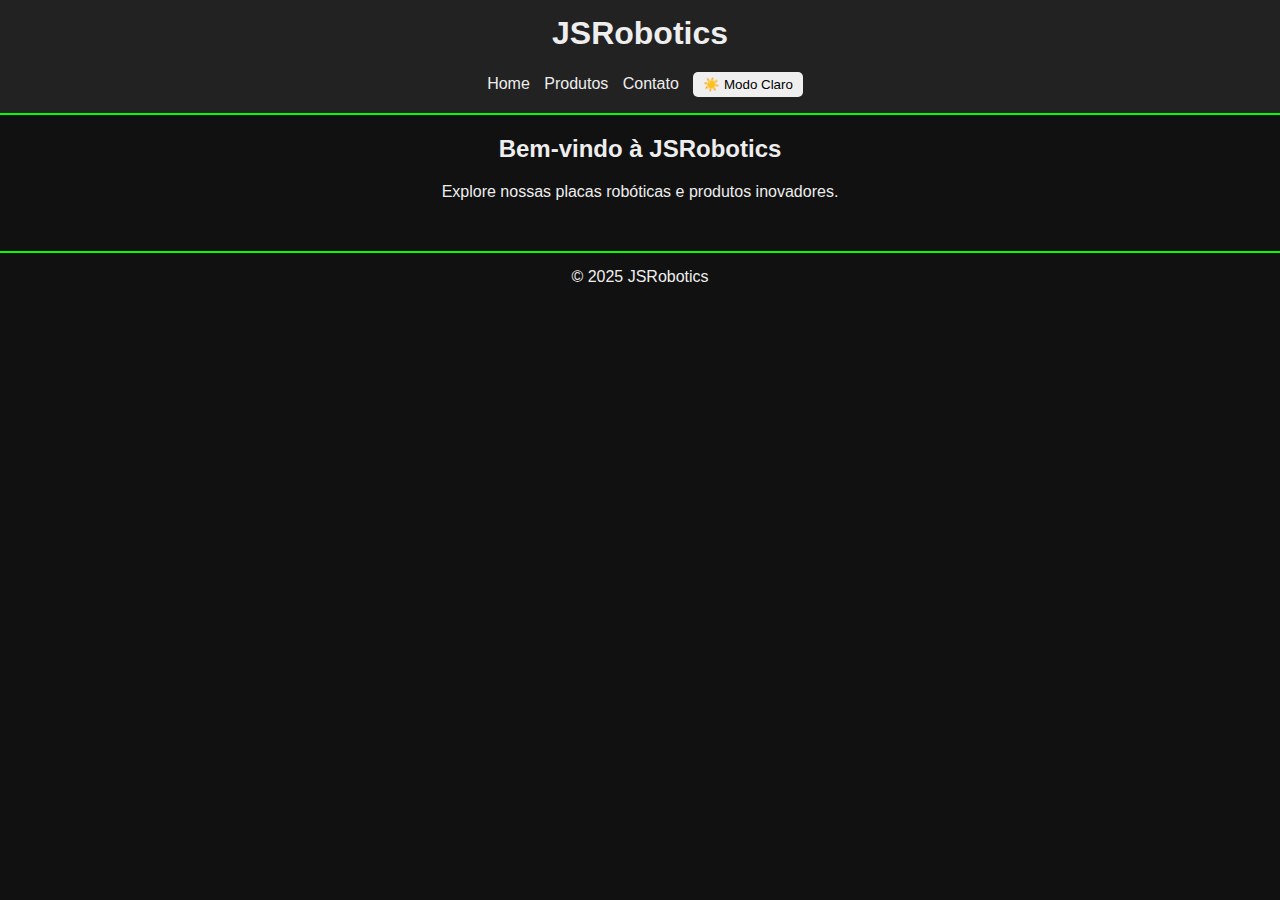
<file: index.html>
<!DOCTYPE html>
<html lang="pt-BR">
<head>
<meta charset="UTF-8">
<meta name="viewport" content="width=device-width, initial-scale=1.0">
<title>JSRobotics</title>
<link rel="stylesheet" href="style.css">
</head>
<script>
  // Alternar tema
  function toggleTheme() {
    document.body.classList.toggle("light-mode");
    const isLight = document.body.classList.contains("light-mode");
    localStorage.setItem("theme", isLight ? "light" : "dark");
    document.getElementById("theme-toggle").textContent = isLight ? "🌙 Modo Escuro" : "☀️ Modo Claro";
  }

  // Aplicar tema salvo
  window.addEventListener("DOMContentLoaded", () => {
    const savedTheme = localStorage.getItem("theme");
    if (savedTheme === "light") {
      document.body.classList.add("light-mode");
      document.getElementById("theme-toggle").textContent = "🌙 Modo Escuro";
    }
  });
</script>


<body>
<header>
  <h1>JSRobotics</h1>
  <nav>
    <ul>
      <li><a href="index.html">Home</a></li>
      <li>Produtos
        <ul>
          <li><a href="produtos.html">Placas Robóticas</a></li>
        </ul>
      </li>
      <li><a href="contato.html">Contato</a></li>
    </ul>
    <button id="theme-toggle" onclick="toggleTheme()" style="margin-top:10px; padding:5px 10px; border:none; border-radius:5px; cursor:pointer;">☀️ Modo Claro</button>
  </nav>
</header>

<main>
  <h2>Bem-vindo à JSRobotics</h2>
  <p>Explore nossas placas robóticas e produtos inovadores.</p>
</main>

<footer>© 2025 JSRobotics</footer>
</body>
</html>
</file>
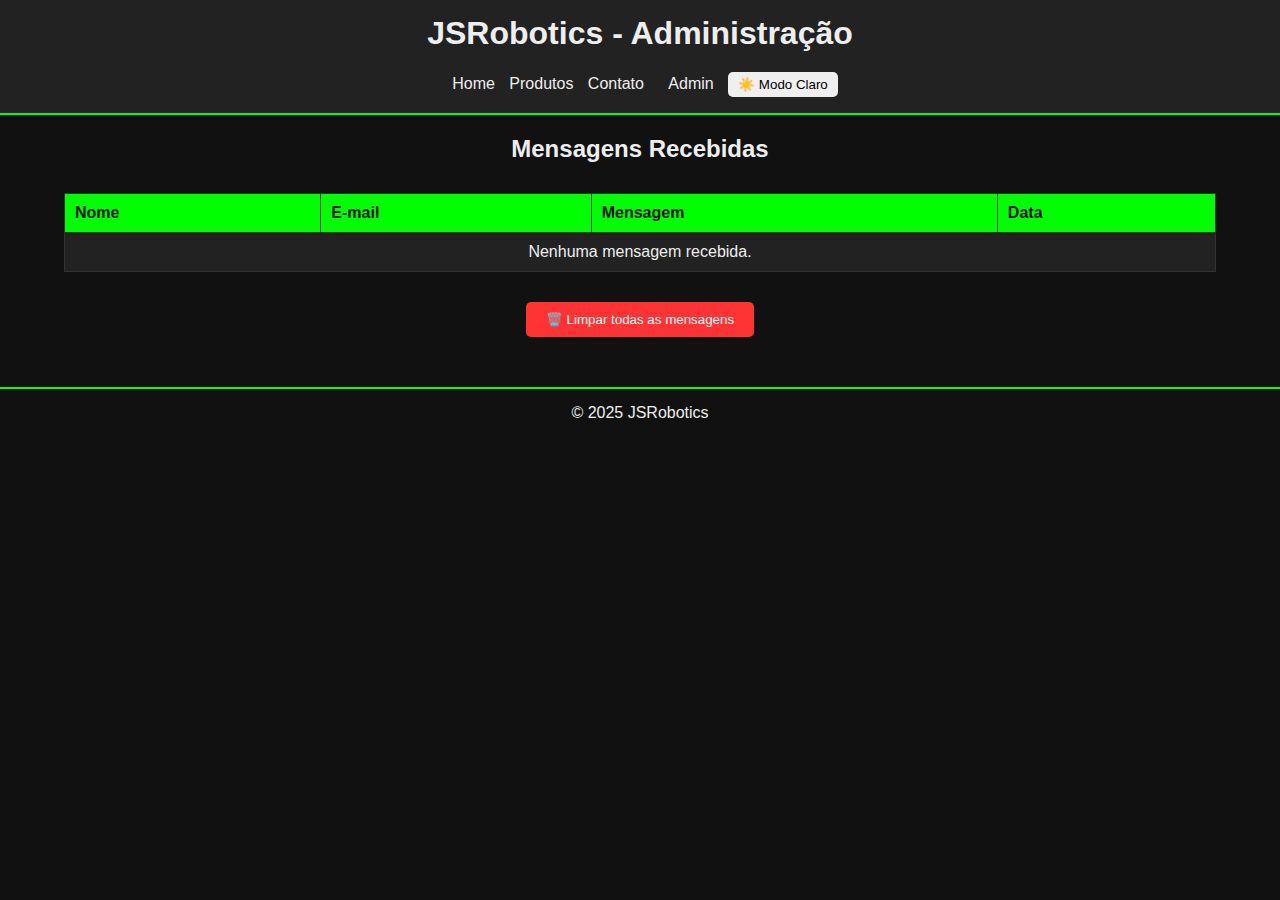
<file: admin.html>
<!DOCTYPE html>
<html lang="pt-BR">
<head>
  <meta charset="UTF-8">
  <meta name="viewport" content="width=device-width, initial-scale=1.0">
  <title>Admin - Mensagens de Contato</title>
  <link rel="stylesheet" href="style.css">

  <style>
    table {
      width: 90%;
      margin: 30px auto;
      border-collapse: collapse;
      background: #222;
      color: #eee;
    }
    table th, table td {
      border: 1px solid #333;
      padding: 10px;
      text-align: left;
    }
    table th {
      background: #0f0;
      color: #111;
    }
    #clear-btn {
      display: block;
      margin: 20px auto;
      padding: 10px 20px;
      background: #f33;
      color: #fff;
      border: none;
      border-radius: 5px;
      cursor: pointer;
    }
    #clear-btn:hover {
      background: #c00;
    }
  </style>
</head>

<script>
  // Alternar tema
  function toggleTheme() {
    document.body.classList.toggle("light-mode");
    const isLight = document.body.classList.contains("light-mode");
    localStorage.setItem("theme", isLight ? "light" : "dark");
    document.getElementById("theme-toggle").textContent = isLight ? "🌙 Modo Escuro" : "☀️ Modo Claro";
  }

  // Aplicar tema salvo
  window.addEventListener("DOMContentLoaded", () => {
    const savedTheme = localStorage.getItem("theme");
    if (savedTheme === "light") {
      document.body.classList.add("light-mode");
      document.getElementById("theme-toggle").textContent = "🌙 Modo Escuro";
    }
  });
</script>

<body>

<header>
  <h1>JSRobotics - Administração</h1>
  <nav>
    <ul>
      <li><a href="index.html">Home</a></li>
      <li>Produtos
        <ul>
          <li><a href="produtos.html">Placas Robóticas</a></li>
        </ul>
      </li>
      <li><a href="contato.html">Contato</a></li>
      <li><a href="admin.html">Admin</a></li>
    </ul>
    <button id="theme-toggle" onclick="toggleTheme()" style="margin-top:10px; padding:5px 10px; border:none; border-radius:5px; cursor:pointer;">☀️ Modo Claro</button>
  </nav>
</header>

<main>
  <h2>Mensagens Recebidas</h2>
  <table id="messages-table">
    <thead>
      <tr>
        <th>Nome</th>
        <th>E-mail</th>
        <th>Mensagem</th>
        <th>Data</th>
      </tr>
    </thead>
    <tbody>
      <!-- Mensagens serão inseridas aqui via JS -->
    </tbody>
  </table>

  <button id="clear-btn">🗑️ Limpar todas as mensagens</button>
</main>

<footer>© 2025 JSRobotics</footer>

<script>
  function carregarMensagens() {
    const mensagens = JSON.parse(localStorage.getItem("mensagens")) || [];
    const tbody = document.querySelector("#messages-table tbody");
    tbody.innerHTML = "";

    if (mensagens.length === 0) {
      const row = document.createElement("tr");
      const cell = document.createElement("td");
      cell.colSpan = 4;
      cell.style.textAlign = "center";
      cell.textContent = "Nenhuma mensagem recebida.";
      row.appendChild(cell);
      tbody.appendChild(row);
      return;
    }

    mensagens.forEach(msg => {
      const row = document.createElement("tr");
      row.innerHTML = `
        <td>${msg.nome}</td>
        <td>${msg.email}</td>
        <td>${msg.mensagem}</td>
        <td>${msg.data}</td>
      `;
      tbody.appendChild(row);
    });
  }

  document.getElementById("clear-btn").addEventListener("click", () => {
    if (confirm("Tem certeza que deseja excluir todas as mensagens?")) {
      localStorage.removeItem("mensagens");
      carregarMensagens();
    }
  });

  // Carrega mensagens ao abrir a página
  window.addEventListener("DOMContentLoaded", carregarMensagens);
</script>

</body>
</html>
</file>
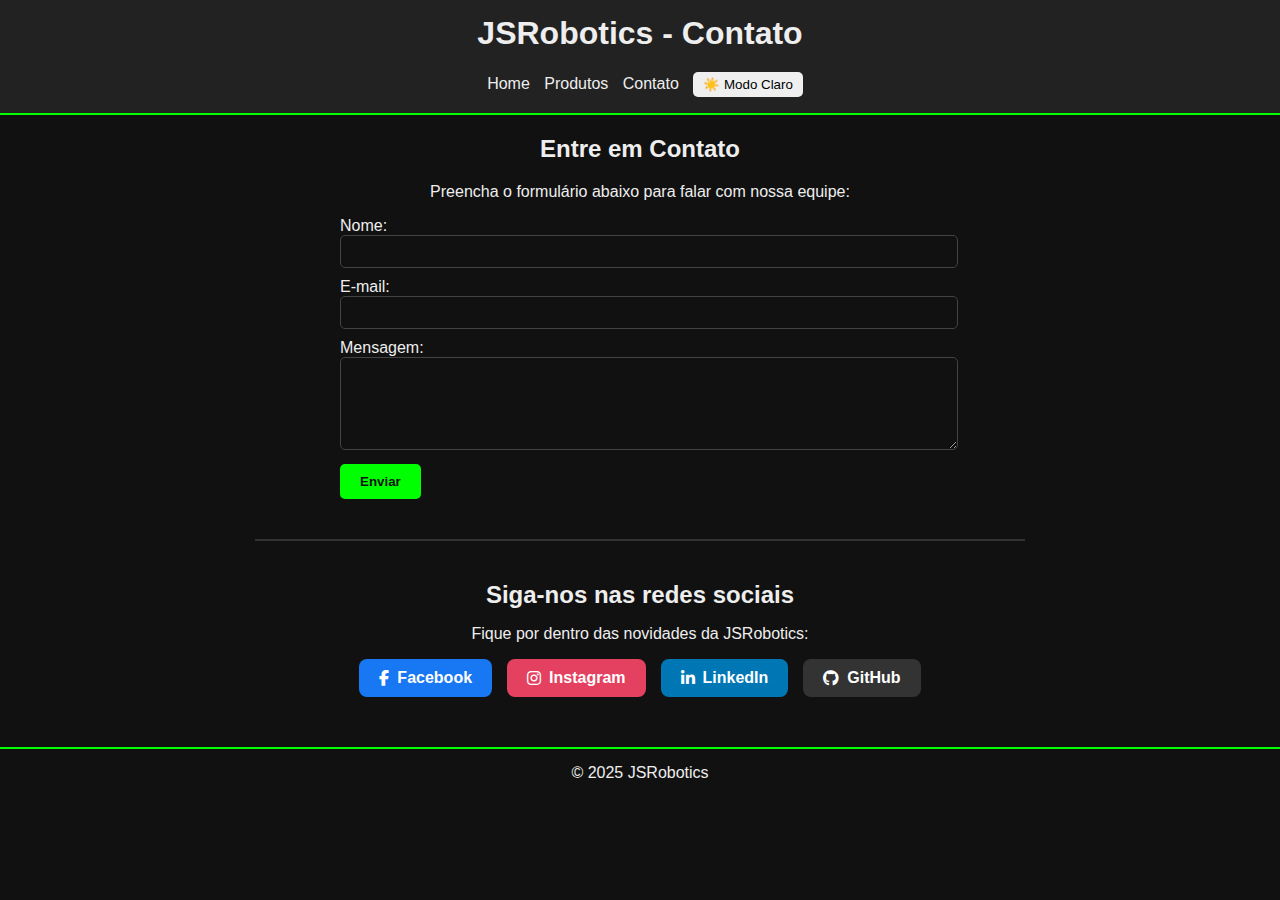
<file: contato.html>
<!DOCTYPE html>
<html lang="pt-BR">
<head>
  <meta charset="UTF-8">
  <meta name="viewport" content="width=device-width, initial-scale=1.0">
  <title>Contato - JSRobotics</title>
  <link rel="stylesheet" href="style.css">

  <!-- Font Awesome para ícones -->
  <link rel="stylesheet" href="https://cdnjs.cloudflare.com/ajax/libs/font-awesome/6.5.0/css/all.min.css">
</head>

<script>
  // Alternar tema
  function toggleTheme() {
    document.body.classList.toggle("light-mode");
    const isLight = document.body.classList.contains("light-mode");
    localStorage.setItem("theme", isLight ? "light" : "dark");
    document.getElementById("theme-toggle").textContent = isLight ? "🌙 Modo Escuro" : "☀️ Modo Claro";
  }

  // Aplicar tema salvo
  window.addEventListener("DOMContentLoaded", () => {
    const savedTheme = localStorage.getItem("theme");
    if (savedTheme === "light") {
      document.body.classList.add("light-mode");
      document.getElementById("theme-toggle").textContent = "🌙 Modo Escuro";
    }
  });
</script>


<body>

<header>
  <h1>JSRobotics - Contato</h1>
  <nav>
    <ul>
      <li><a href="index.html">Home</a></li>
      <li>Produtos
        <ul>
          <li><a href="produtos.html">Placas Robóticas</a></li>
        </ul>
      </li>
      <li><a href="contato.html">Contato</a></li>
    </ul>
    <button id="theme-toggle" onclick="toggleTheme()" style="margin-top:10px; padding:5px 10px; border:none; border-radius:5px; cursor:pointer;">☀️ Modo Claro</button>
  </nav>
</header>

<main>
  <h2>Entre em Contato</h2>
  <p>Preencha o formulário abaixo para falar com nossa equipe:</p>

  <form id="contact-form">
    <label for="nome">Nome:</label><br>
    <input type="text" id="nome" name="nome" required><br>

    <label for="email">E-mail:</label><br>
    <input type="email" id="email" name="email" required><br>

    <label for="mensagem">Mensagem:</label><br>
    <textarea id="mensagem" name="mensagem" rows="5" required></textarea><br>

    <button type="submit">Enviar</button>
  </form>

  <div id="form-status">
    ✅ Mensagem enviada com sucesso!
  </div>

  <hr style="margin:40px auto; width:60%; border:1px solid #333;">

  <section id="social-media">
    <h2>Siga-nos nas redes sociais</h2>
    <p>Fique por dentro das novidades da JSRobotics:</p>
    <div class="social-buttons">
      <a href="https://facebook.com" target="_blank" class="social-facebook"><i class="fab fa-facebook-f"></i> Facebook</a>
      <a href="https://instagram.com" target="_blank" class="social-instagram"><i class="fab fa-instagram"></i> Instagram</a>
      <a href="https://linkedin.com" target="_blank" class="social-linkedin"><i class="fab fa-linkedin-in"></i> LinkedIn</a>
      <a href="https://github.com/JS-Robotics-P" target="_blank" class="social-github"><i class="fab fa-github"></i> GitHub</a>
    </div>
  </section>
</main>

<footer>© 2025 JSRobotics</footer>

<script>
  // Função para salvar no localStorage em formato JSON
  function salvarMensagem(mensagemObj) {
    let mensagens = JSON.parse(localStorage.getItem("mensagens")) || [];
    mensagens.push(mensagemObj);
    localStorage.setItem("mensagens", JSON.stringify(mensagens));
  }

  // Processamento do formulário
  document.getElementById("contact-form").addEventListener("submit", function(e) {
    e.preventDefault();

    const nome = document.getElementById("nome").value;
    const email = document.getElementById("email").value;
    const mensagem = document.getElementById("mensagem").value;

    const msgObj = {
      nome: nome,
      email: email,
      mensagem: mensagem,
      data: new Date().toLocaleString()
    };

    salvarMensagem(msgObj);

    const statusDiv = document.getElementById("form-status");
    statusDiv.style.display = "block";

    this.reset();

    setTimeout(() => {
      statusDiv.style.display = "none";
    }, 5000);
  });
</script>

</body>
</html>
</file>
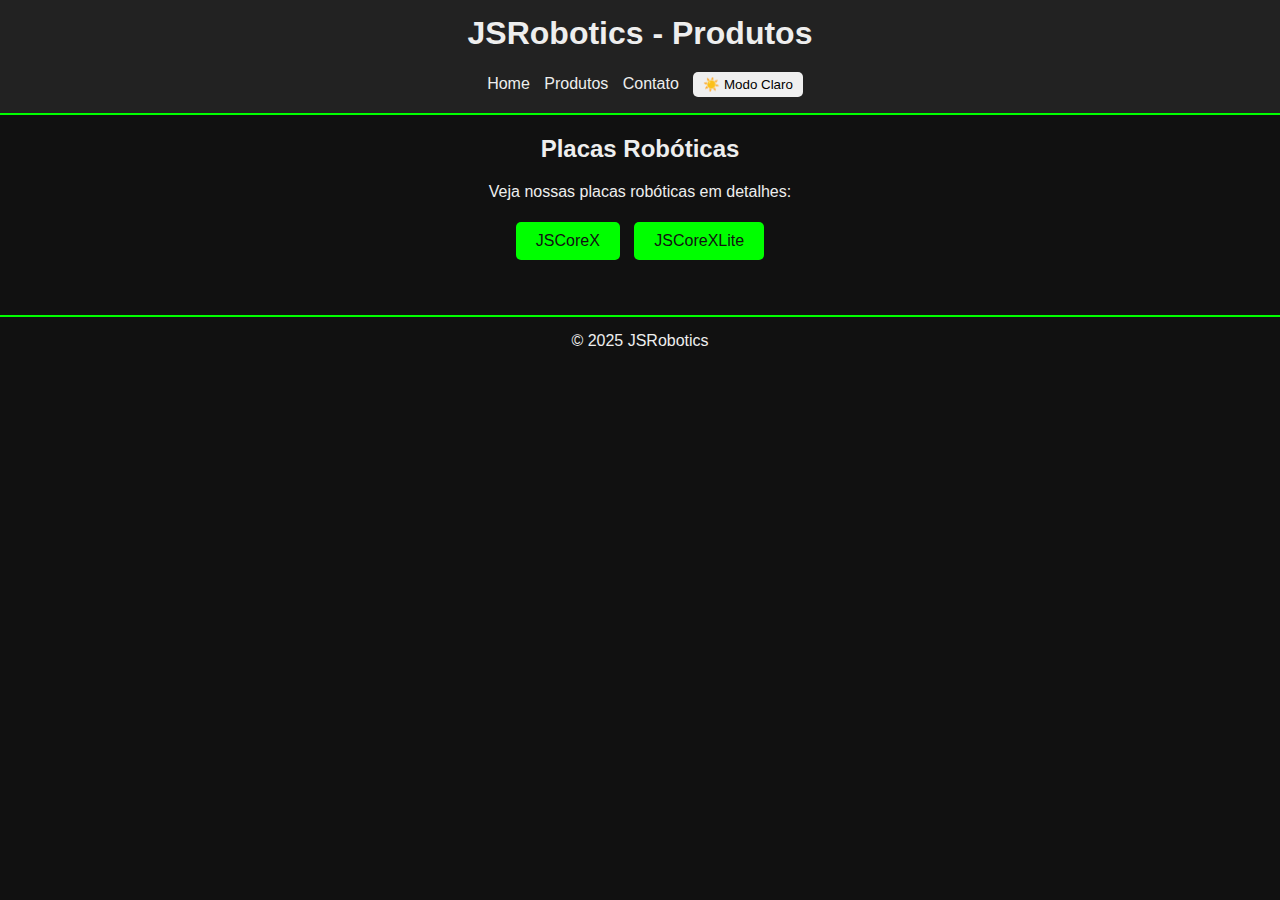
<file: produtos.html>
<!DOCTYPE html>
<html lang="pt-BR">
<head>
<meta charset="UTF-8">
<meta name="viewport" content="width=device-width, initial-scale=1.0">
<title>Produtos - JSRobotics</title>
<link rel="stylesheet" href="style.css">
</head>

<script>
  // Alternar tema
  function toggleTheme() {
    document.body.classList.toggle("light-mode");
    const isLight = document.body.classList.contains("light-mode");
    localStorage.setItem("theme", isLight ? "light" : "dark");
    document.getElementById("theme-toggle").textContent = isLight ? "🌙 Modo Escuro" : "☀️ Modo Claro";
  }

  // Aplicar tema salvo
  window.addEventListener("DOMContentLoaded", () => {
    const savedTheme = localStorage.getItem("theme");
    if (savedTheme === "light") {
      document.body.classList.add("light-mode");
      document.getElementById("theme-toggle").textContent = "🌙 Modo Escuro";
    }
  });
</script>


<body>
<header>
  <h1>JSRobotics - Produtos</h1>
  <nav>
    <ul>
      <li><a href="index.html">Home</a></li>
      <li>Produtos
        <ul>
          <li><a href="produtos.html">Placas Robóticas</a></li>
        </ul>
      </li>
      <li><a href="contato.html">Contato</a></li>
    </ul>
    <button id="theme-toggle" onclick="toggleTheme()" style="margin-top:10px; padding:5px 10px; border:none; border-radius:5px; cursor:pointer;">☀️ Modo Claro</button>
  </nav>
</header>

<main>
  <h2>Placas Robóticas</h2>
  <p>Veja nossas placas robóticas em detalhes:</p>
   <div>
    <a class="product-link" href="JSCoreX.html">JSCoreX</a>
    <a class="product-link" href="JSCoreXLite.html">JSCoreXLite</a>
  </div>
</main>


<footer>© 2025 JSRobotics</footer>
</body>
</html>
</file>
<file: style.css>
body {
  background: #111;
  color: #eee;
  font-family: Arial, sans-serif;
  margin: 0;
  padding: 0;
  text-align: center;
}

header {
  background: #222;
  padding: 15px;
  border-bottom: 2px solid #0f0;
}

h1 { margin: 0 0 10px 0; }

nav ul, nav li { list-style:none; padding:0; margin:0; display:inline-block; }
nav li ul { display:none; position:absolute; background:#222; padding:5px; }
nav li:hover ul { display:block; }
nav a { color:#eee; text-decoration:none; padding:5px 10px; display:inline-block; }

.tab-button { padding:10px 20px; border:none; background:#333; color:#eee; cursor:pointer; margin:0 5px; border-radius:5px; }
.tab-button.active { background:#0f0; color:#111; }
.tab-content { display:none; padding:20px; }
.tab-content.active { display:block; }

/* 2D container */
#pcb2D-container {
  width: 80%;
  max-width: 900px;
  height: 600px;
  margin: auto;
  border: 2px solid #333;
  background: #222;
  display: flex;
  justify-content: center;
  align-items: center;
  overflow: hidden;
  position: relative;
}

#pcb2D-img { transform-origin: center center; transition: transform 0.05s linear; cursor: grab; }

/* 3D container */
#pcb3D-container { width: 80%; max-width:900px; height:600px; margin:auto; border:2px solid #333; background:#000; }

.product-link {
  display: inline-block;
  padding: 10px 20px;
  background: #0f0;
  color: #111;
  text-decoration: none;
  border-radius: 5px;
  margin: 5px;
  transition: background 0.3s;
}
.product-link:hover {
  background: #0c0;
}

.tab-controls {
  margin-top: 15px;
}

.tab-controls .tab-button {
  padding: 10px 20px;
  border: none;
  background: #333;
  color: #eee;
  cursor: pointer;
  margin: 0 5px;
  border-radius: 5px;
}

.tab-controls .tab-button.active {
  background: #0f0;
  color: #111;
}

footer {
  margin-top: 50px;  /* afasta do conteúdo */
  padding: 15px;
  background: #111;
  border-top: 2px solid #0f0;
}

/* ---------------------- CONTATO ---------------------- */

/* Formulário de contato */
#contact-form {
  max-width: 600px;
  margin: auto;
  text-align: left;
}
#contact-form input,
#contact-form textarea {
  width: 100%;
  padding: 8px;
  margin-bottom: 10px;
  border-radius: 5px;
  border: 1px solid #444;
  background: #111;
  color: #eee;
}
#contact-form button {
  padding: 10px 20px;
  background: #0f0;
  border: none;
  border-radius: 5px;
  cursor: pointer;
  color: #111;
  font-weight: bold;
}
#contact-form button:hover {
  background: #0c0;
}
#form-status {
  margin-top: 15px;
  color: #0f0;
  text-align: center;
  display: none;
}

/* Redes sociais */
#social-media {
  margin-top: 40px;
}
#social-media h2 {
  margin-bottom: 10px;
}
.social-buttons {
  display: flex;
  justify-content: center;
  gap: 15px;
  margin-top: 15px;
}
.social-buttons a {
  display: flex;
  align-items: center;
  gap: 8px;
  padding: 10px 20px;
  border-radius: 8px;
  color: #fff;
  font-weight: bold;
  text-decoration: none;
  transition: transform 0.2s;
}
.social-buttons a:hover {
  transform: scale(1.05);
}
.social-facebook { background: #1877f2; }
.social-instagram { background: #e4405f; }
.social-linkedin { background: #0077b5; }
.social-github { background: #333; }

/* Rodapé */
footer {
  margin-top: 50px;
  padding: 15px;
  background: #111;
  border-top: 2px solid #0f0;
}


/* ---------------------- DARK/LIGHT MODE ---------------------- */

/* Light mode geral */
body.light-mode {
  background: #f5f5f5;
  color: #111;
}

body.light-mode header {
  background: #ddd;
  border-bottom: 2px solid #0a0;
}

body.light-mode nav a {
  color: #111;
}

body.light-mode .tab-button {
  background: #ccc;
  color: #111;
}
body.light-mode .tab-button.active {
  background: #0a0;
  color: #fff;
}

/* Containers */
body.light-mode #pcb2D-container,
body.light-mode #pcb3D-container {
  background: #eee;
  border: 2px solid #ccc;
}

/* Formulário */
body.light-mode #contact-form input,
body.light-mode #contact-form textarea {
  background: #fff;
  color: #111;
  border: 1px solid #aaa;
}

/* Rodapé */
body.light-mode footer {
  background: #ddd;
  border-top: 2px solid #0a0;
}

/* Admin Table */
body.light-mode table {
  background: #fff;
  color: #111;
}
body.light-mode table th {
  background: #0a0;
  color: #fff;
}
body.light-mode table td {
  border: 1px solid #ccc;
}

/* Corrigir dropdown no modo claro */
body.light-mode nav li ul {
  background: #ddd;
}

body.light-mode nav li ul a {
  color: #111;
}
</file>
